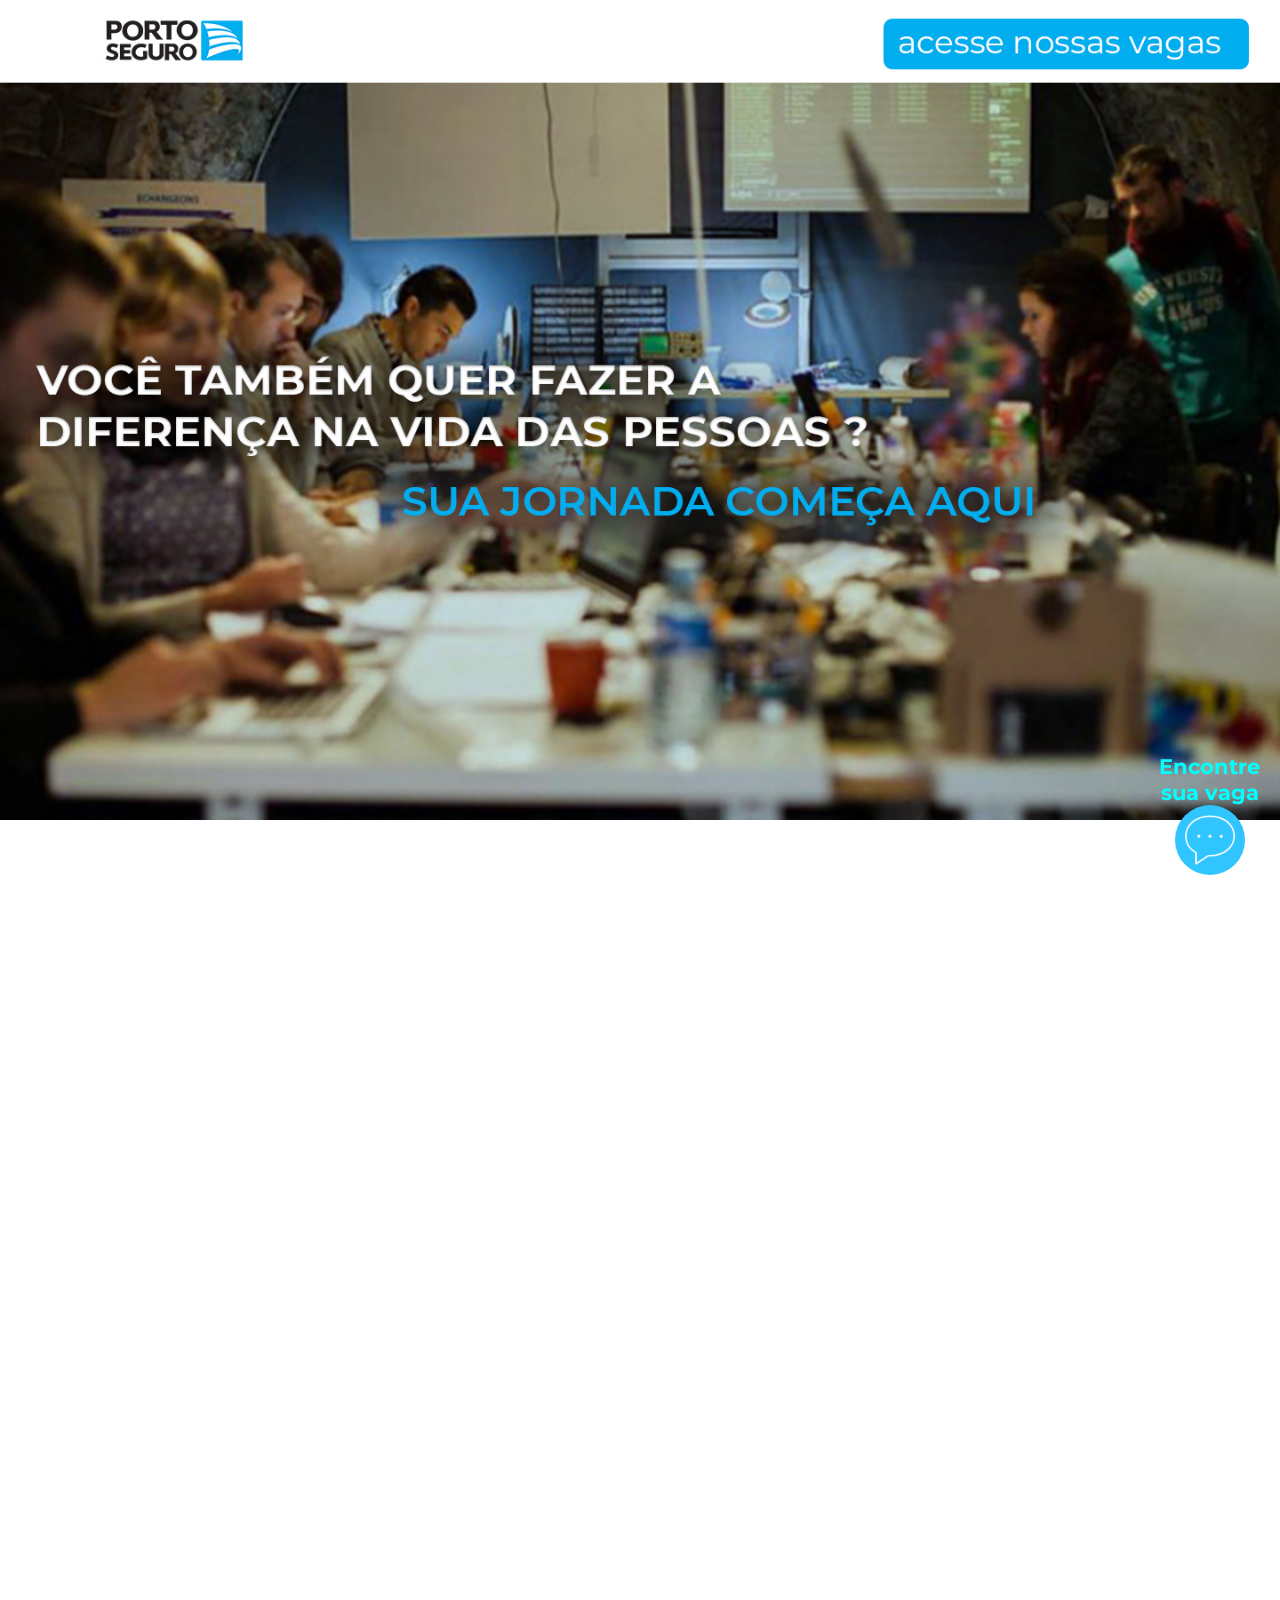
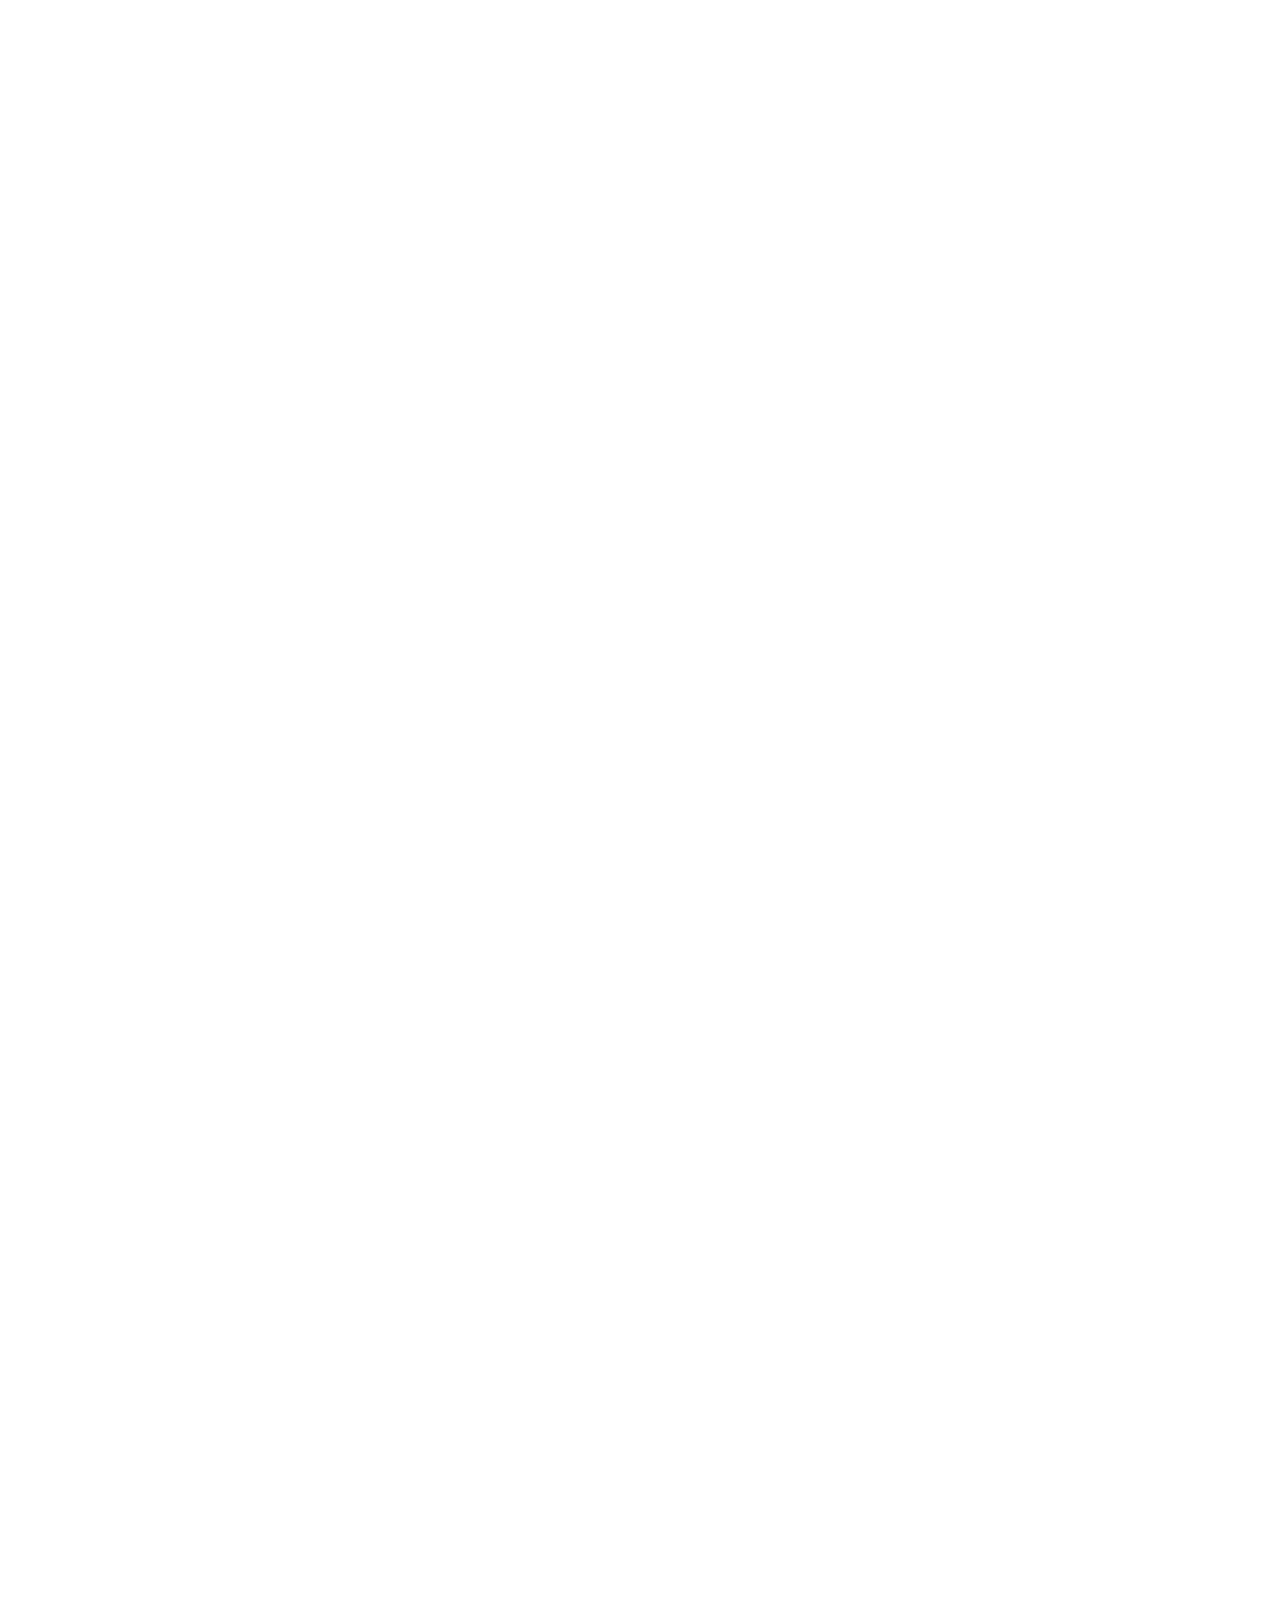
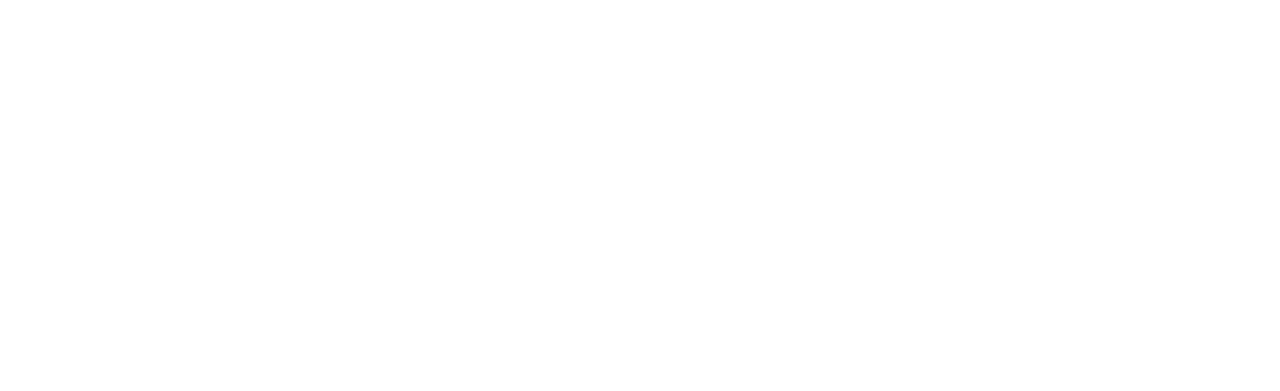
<file: index.html>
<!DOCTYPE html>
<html lang="en">
<head>
    <meta charset="UTF-8">
    <meta name="viewport" content="width=device-width, initial-scale=1.0">
    <meta http-equiv="X-UA-Compatible" content="ie=edge">
    <link href="https://fonts.googleapis.com/css?family=Montserrat" rel="stylesheet">
    <link rel="stylesheet" href="styles.css">
    <link rel="stylesheet" href="bot.css">
    <script src="script.js" defer></script>
    <title>Site de Carreiras</title>
</head>
<body>  
    <div id="div">
        <div id="estagio" class="clique"></div>
        <div id="experientes" class="clique"></div>
    </div>
    <div id="redes">
        <div id="face"></div>
        <div id="youtube"></div>
        <div id="twitter"></div>
        <div id="insta"></div>
        <div id="linkedin"></div>
    </div>
    <div id="bot">
        <span class="vagas">Encontre</span>
        <span class="vagas">sua vaga</span>
        <div id="botdiv">
                <img id="boticon" src="speech-bubble.png" alt="">
        </div>
    </div>

    <!-- <script src="https://widget.flowxo.com/embed.js" data-fxo-widget="eyJ0aGVtZSI6IiMzMGM1ZmYiLCJ3ZWIiOnsiYm90SWQiOiI1YmI2MTE3ZDAxMjhiMjAwOTFmNmRjOTkiLCJ0aGVtZSI6IiMzMGM1ZmYiLCJsYWJlbCI6IkNvbnZlcnNlIGNvbSBhIGdlbnRlIn0sIndlbGNvbWVUZXh0IjoiZMO6dmlkYXM/In0=" async defer>
    </script> -->
<!-- 
    <script src="https://widget.flowxo.com/embed.js" data-fxo-widget="eyJ0aGVtZSI6IiMzMEM1RkYiLCJ3ZWIiOnsiYm90SWQiOiI1YmI3YzNlMTcwZDRiYjAwN2FmZTQ5MTgiLCJ0aGVtZSI6IiMzMEM1RkYifX0=" async defer></script> -->
    </body>
</html>
</file>
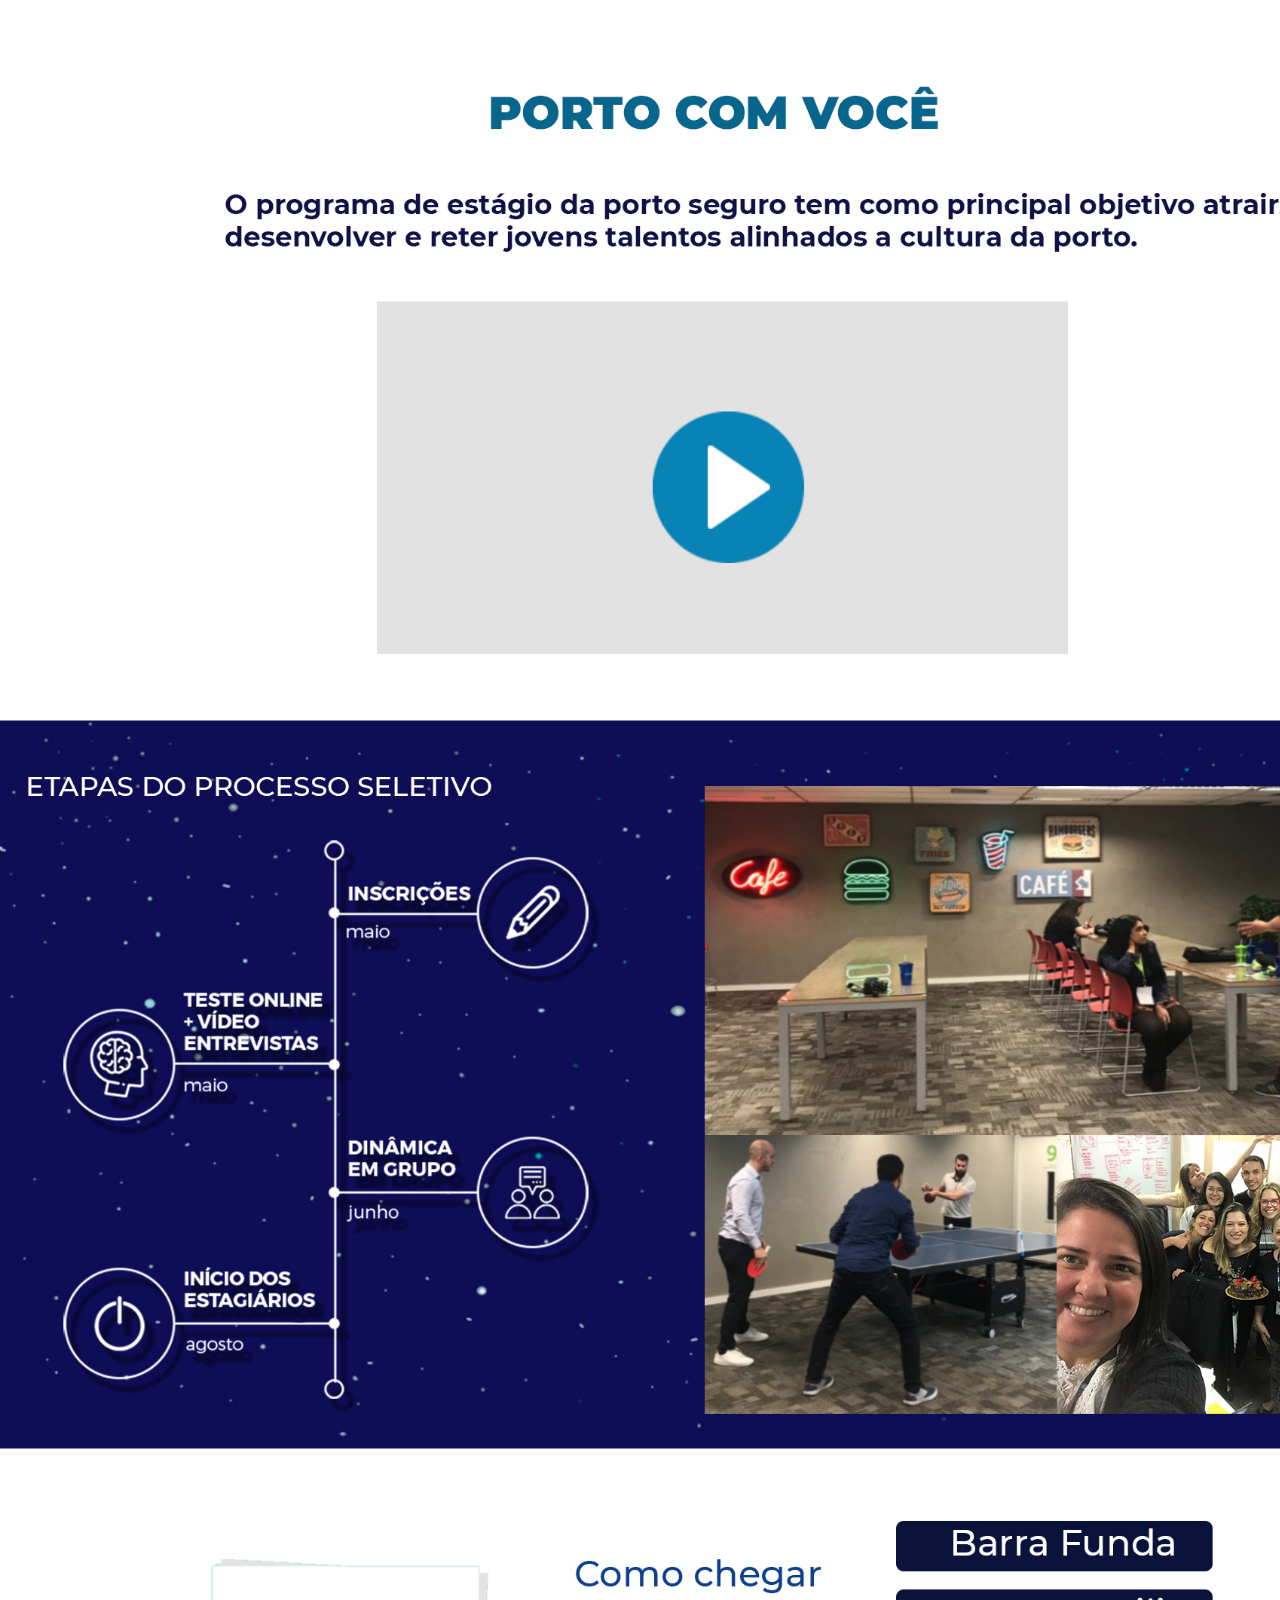
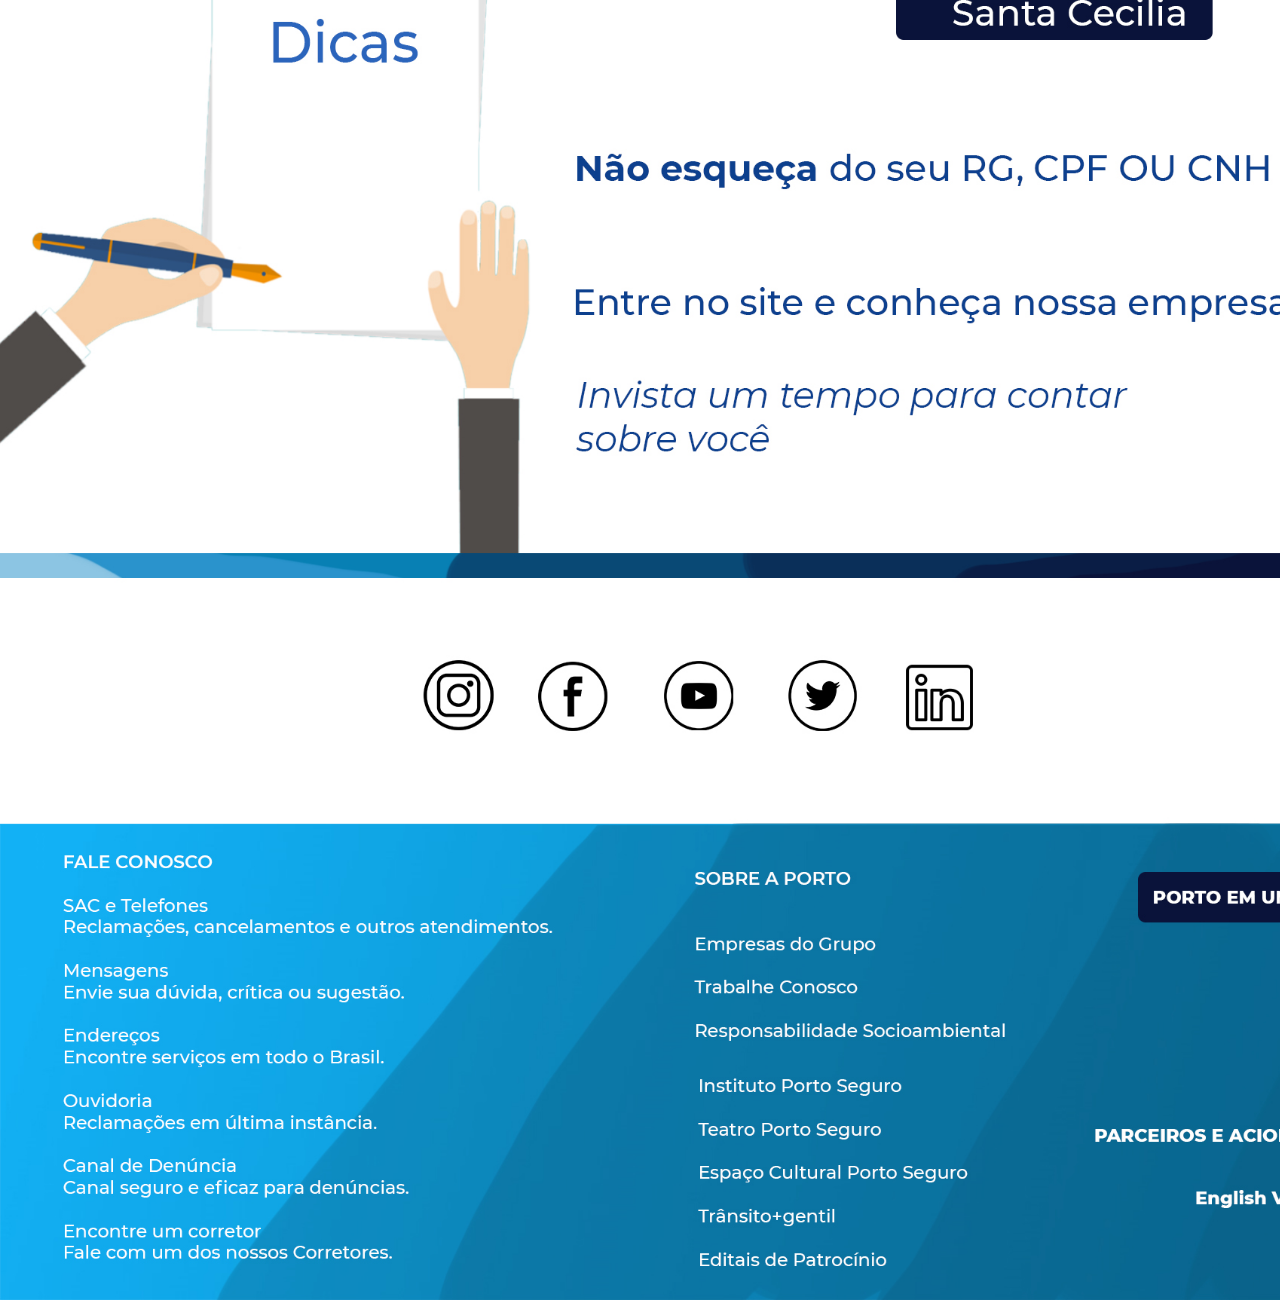
<file: estagio.html>
<!DOCTYPE html>
<html lang="en">
<head>
    <meta charset="UTF-8">
    <meta name="viewport" content="width=device-width, initial-scale=1.0">
    <meta http-equiv="X-UA-Compatible" content="ie=edge">
    <link rel="stylesheet" href="estagio.css">
    <script src="script.js" defer></script>
    <title>Site de Carreiras</title>
</head>
<body>  
    <div id="div">
    </div>
    <script src="https://widget.flowxo.com/embed.js" data-fxo-widget="eyJ0aGVtZSI6IiMzMGM1ZmYiLCJ3ZWIiOnsiYm90SWQiOiI1YmI2MTE3ZDAxMjhiMjAwOTFmNmRjOTkiLCJ0aGVtZSI6IiMzMGM1ZmYiLCJsYWJlbCI6IkNvbnZlcnNlIGNvbSBhIGdlbnRlIn0sIndlbGNvbWVUZXh0IjoiZMO6dmlkYXM/In0=" async defer></script>
</html>
</file>
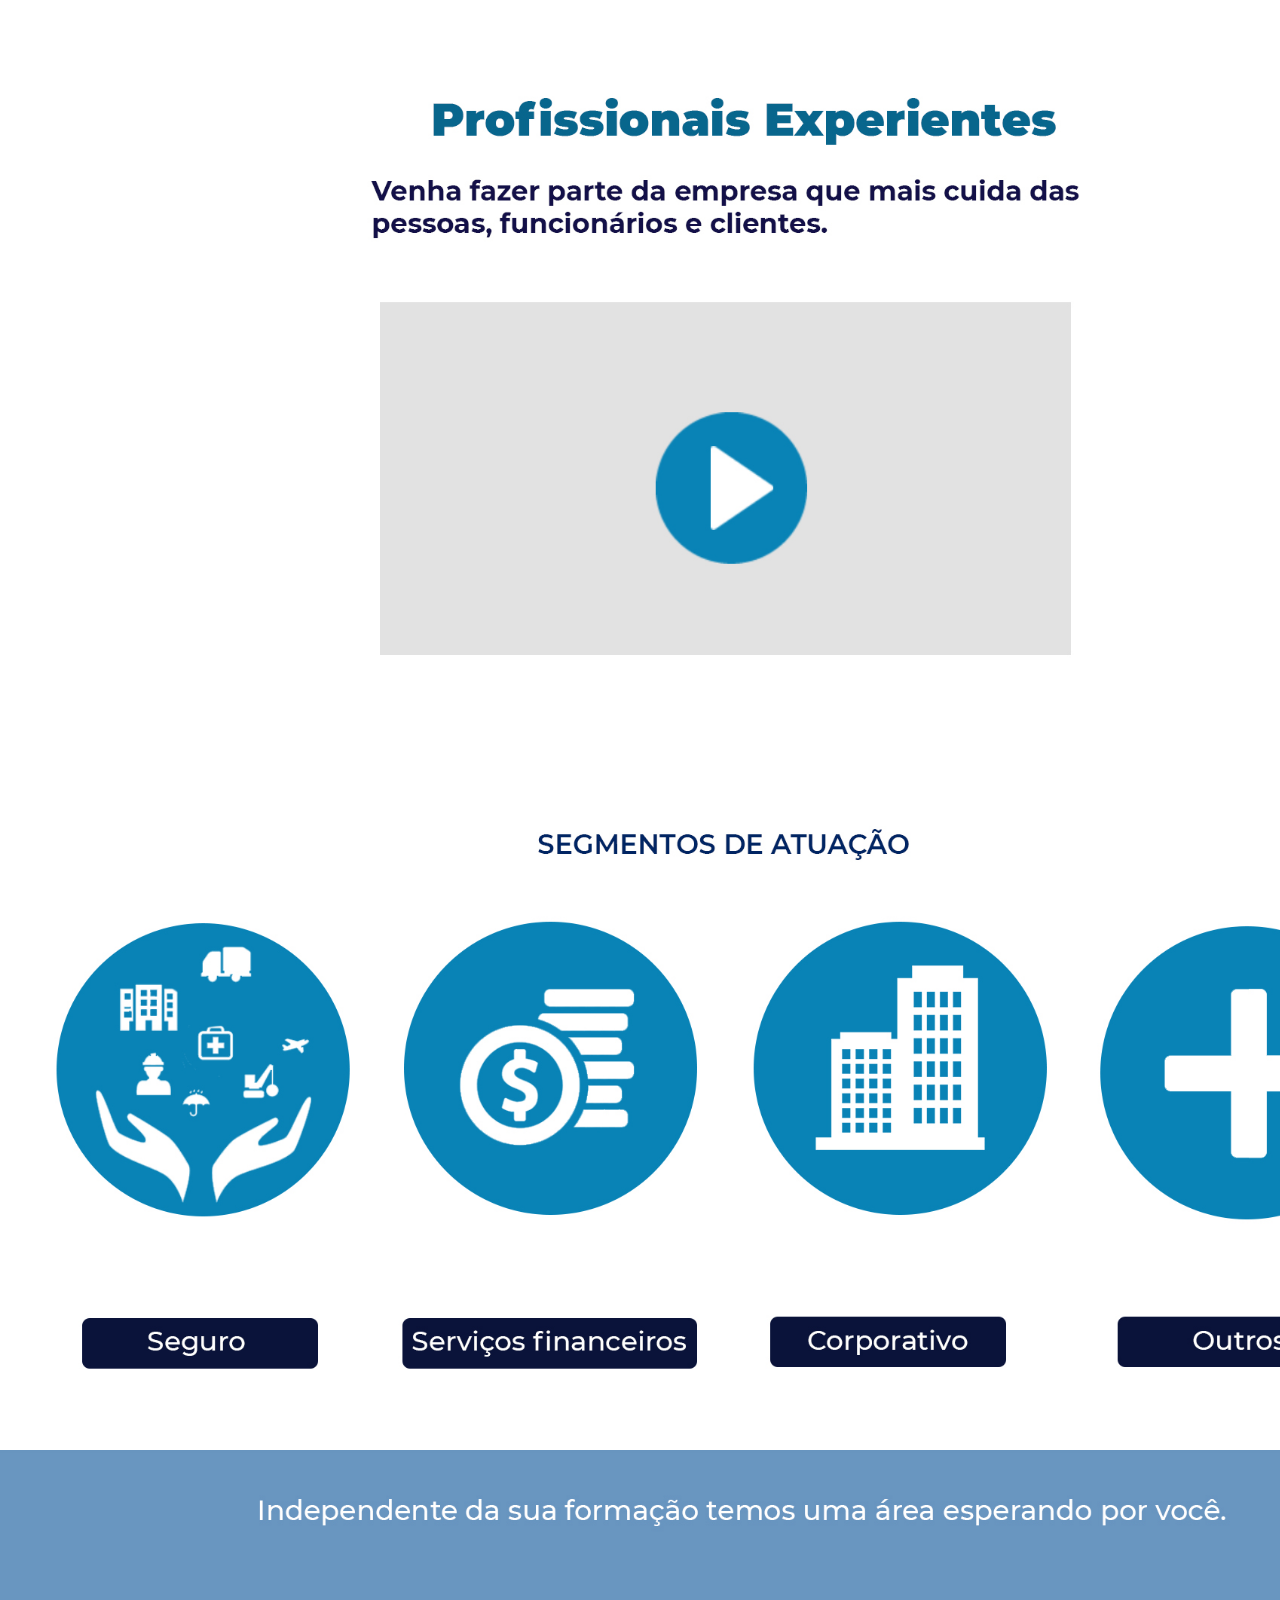
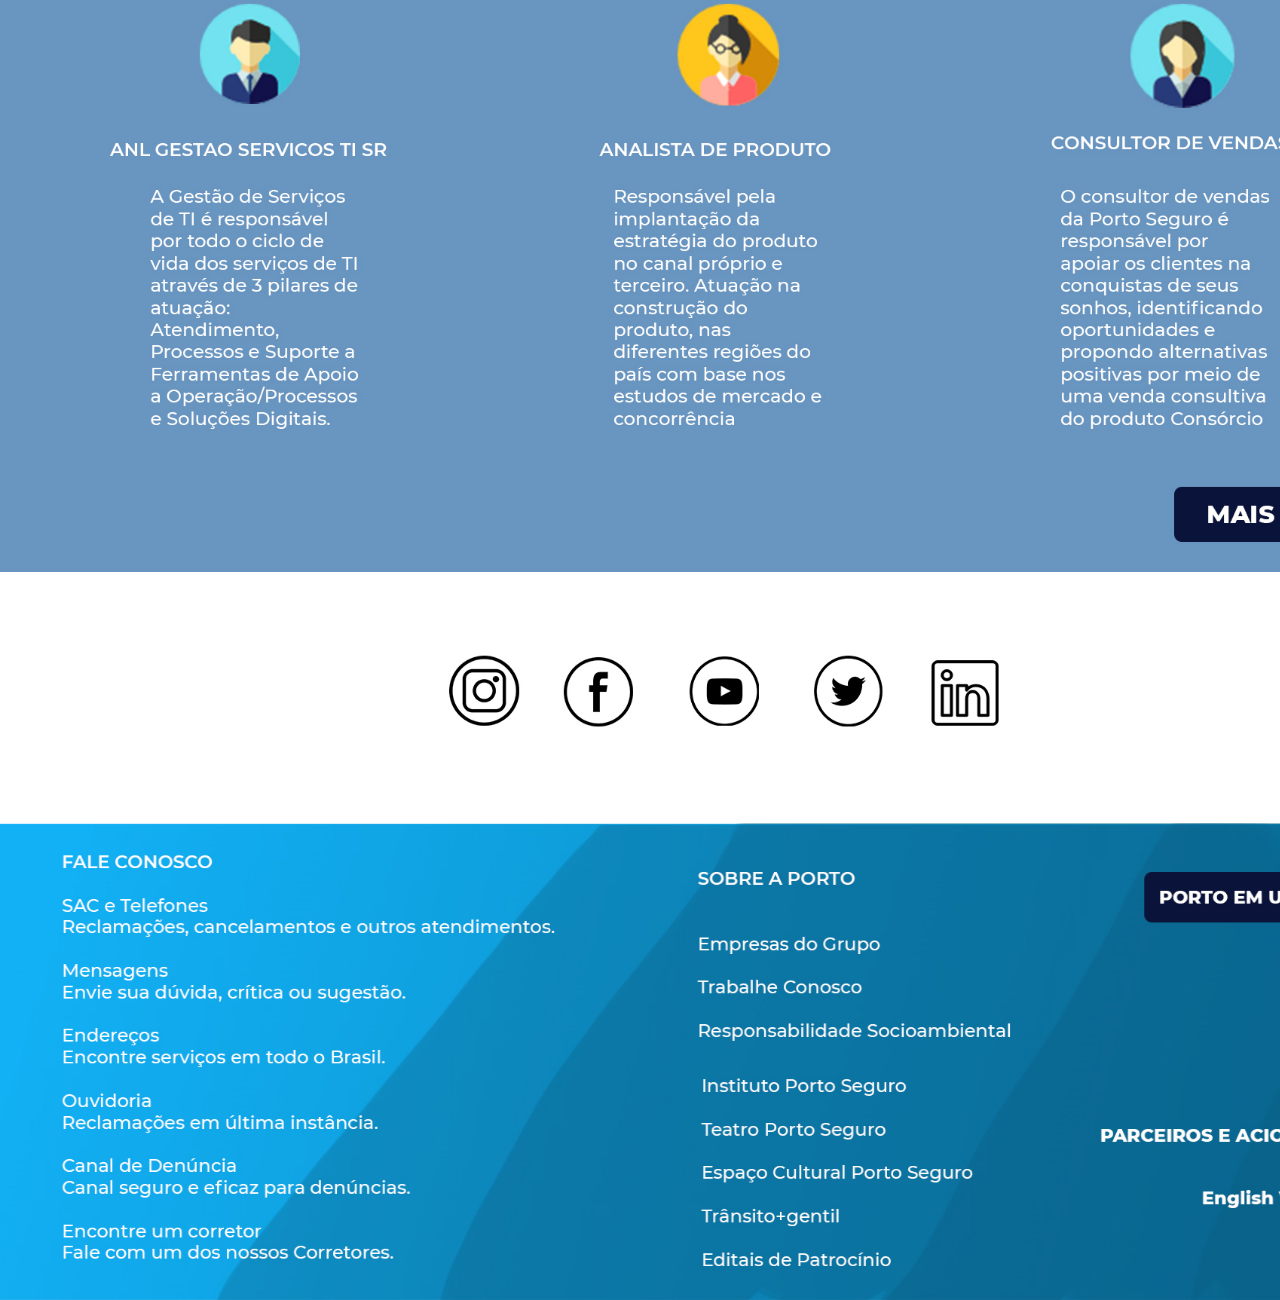
<file: experientes.html>
<!DOCTYPE html>
<html lang="en">
<head>
    <meta charset="UTF-8">
    <meta name="viewport" content="width=device-width, initial-scale=1.0">
    <meta http-equiv="X-UA-Compatible" content="ie=edge">
    <link rel="stylesheet" href="experientes.css">
    <script src="script.js" defer></script>
    <title>Site de Carreiras</title>
</head>
<body>  
    <div id="div">
    </div>
    <script src="https://widget.flowxo.com/embed.js" data-fxo-widget="eyJ0aGVtZSI6IiMzMGM1ZmYiLCJ3ZWIiOnsiYm90SWQiOiI1YmI2MTE3ZDAxMjhiMjAwOTFmNmRjOTkiLCJ0aGVtZSI6IiMzMGM1ZmYiLCJsYWJlbCI6IkNvbnZlcnNlIGNvbSBhIGdlbnRlIn0sIndlbGNvbWVUZXh0IjoiZMO6dmlkYXM/In0=" async defer></script>
</html>
</file>
<file: styles.css>
body{
    margin: 0;
    height: 820px;/*3640*/
    width: 100vw; /*1810   1902*/
}
#div{
    background-image: url('./menu-home.jpg');
    overflow-y: visible;
    /*overflow-x: hidden; */
    background-size: cover;
    background-repeat: no-repeat;
    width: 100%;
    height: 100%;
    position: relative;
}

.clique{
    /* border: 10px red solid; */
    position: absolute;
    bottom: 22%;
    height: 45px;
    width: 120px;
    cursor: pointer;
}

#estagio{
    left: 13%;
}

#experientes{
    right: 8%;
}
/* 
#redes{
    position: absolute;
    display: flex;
    justify-content: center;
    border: 10px red solid;
    width: 36%;
    height: 60px;
    bottom: -246%;
    left: 26.5%;
} */

#face{
    /* border: 10px green solid; */
    width: 20%;
}

#youtube{
    /* border: 10px green solid; */
    width: 20%;
}

#twitter{
    /* border: 10px green solid; */
    width: 20%;
}

#insta{
    /* border: 10px green solid; */
    width: 20%;
}

#linkedin{
    /* border: 10px green solid; */
    width: 20%;
}

@media(min-width: 1280px){
    body{
        height: 820px;/*3700*/
    }
    #div{
        background-size: cover;
    }
    .clique{
        bottom: 25%;
    }
    #experientes{
        right: 9%;
    }

    #redes{
        position: absolute;
        display: flex;
        justify-content: center;
        /* border: 10px red solid; */
        width: 40%;
        height: 60px;
        bottom: -299%;
        left: 30.5%;
    }
    
    #face{
        width: 20%;
    }
    
    #youtube{
        width: 20%;
    }
    
    #twitter{
        width: 20%;
    }
    
    #insta{
        width: 20%;
    }
    
    #linkedin{
        width: 20%;
    }
}

@media(min-width: 1920px){
    body{
        height: 4840px;
    }
    #div{
        background-size: cover;
    }
    .clique{
        bottom: 25%;
        width: 190px;
    }
    #experientes{
        bottom: 25%;
    }
}
</file>
<file: bot.css>
#bot{
    position: fixed;
    bottom: 25px;
    right: 20px;
    display: flex;
    justify-content: center;
    align-items: center;
    flex-direction: column;
}

#botdiv{
    background-color: #30C5FF;
    border-radius: 50%;
    height: 50px;
    width: 50px;
    display: flex;
    justify-content: center;
    align-items: center;
    padding: 10px;
    /* animation-name: blinker;
    animation-delay: .5s;
    animation-iteration-count: 3;
    animation-duration: .3s;
    transition: .4s; */
    animation-name: pular;
    animation-delay: .5s;
    animation-iteration-count: 8;
    animation-direction: alternate;  
    animation-duration: .5s;
    transition: .5s;
}
#boticon{
    width: 50px;
    height: 50px;
}

.vagas{
    font-family: 'Montserrat', sans-serif;
    font-size: 16pt;
    font-weight: bold;
    color: aqua;
    animation-name: blinker;
    animation-fill-mode: forwards;
    animation-duration: 4s;
    /* transition: .1s; */
}
 
@keyframes blinker {
    0%{ 
        opacity: 1.0;
    }
    90%{
        opacity: 1.0;
    }
    100%{ 
        opacity: 0.0;
    }
} 

@keyframes pular{
    from{ transform: rotateY(0); }
    to{ transform: translateY(10px); }
}

@keyframes mostrar{
    0%{
        display: block;
    }
    90%{

    }
    100%{
        display: none;
    }
}
</file>
<file: estagio.css>
body{
    margin: 0;
    height: 2900px;
    width: 100vw; /*1810   1902*/
}
#div{
    background-image: url('./estagio.jpg');
    overflow-y: visible;
    /*overflow-x: hidden; */
    background-size: cover;
    background-repeat: no-repeat;
    width: 100%;
    height: 100%;
    position: relative;
}
</file>
<file: experientes.css>
body{
    margin: 0;
    height: 2900px;
    width: 100vw; /*1810   1902*/
}
#div{
    background-image: url('./profissionais-experientes.jpg');
    overflow-y: visible;
    /*overflow-x: hidden; */
    background-size: cover;
    background-repeat: no-repeat;
    width: 100%;
    height: 100%;
    position: relative;
}
</file>
